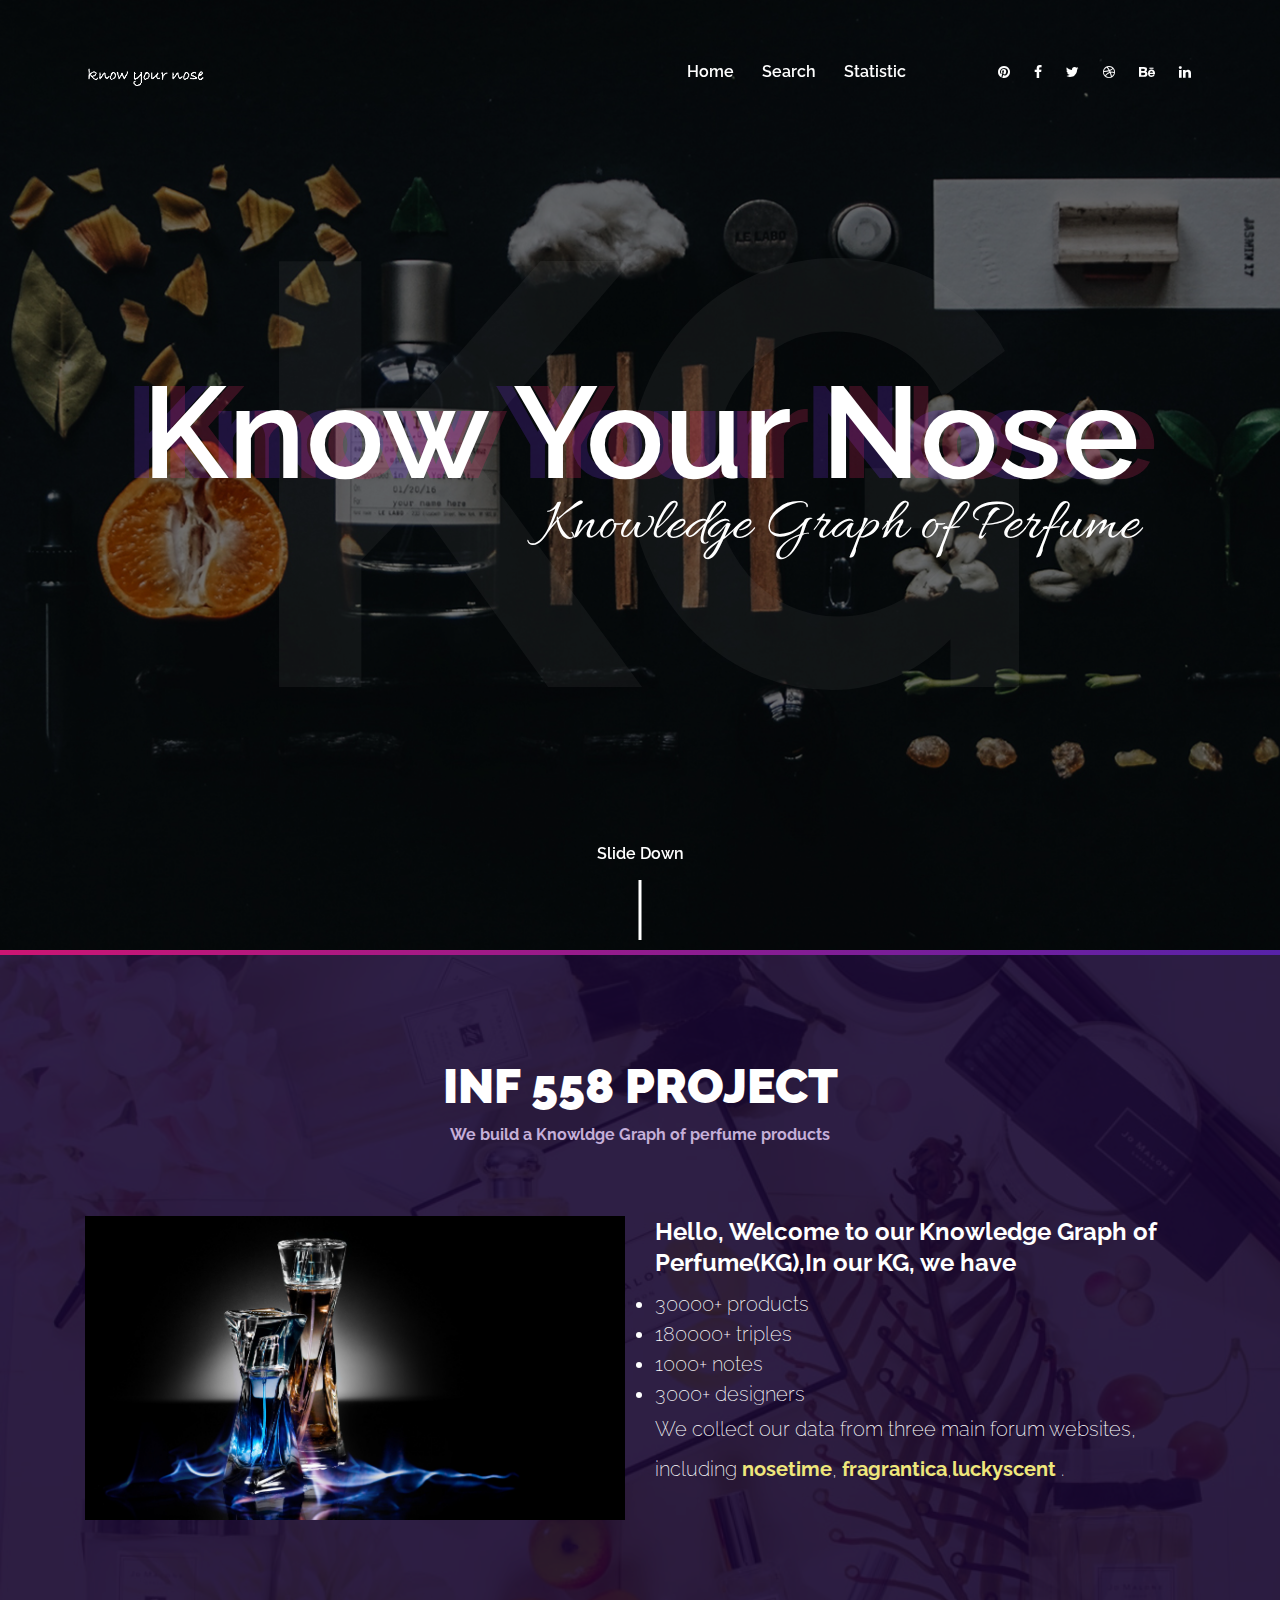
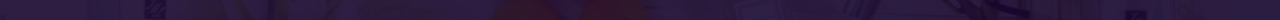
<file: perfume_pro/index.html>
<!DOCTYPE html>
<html lang="en">


<head>
    <meta charset="UTF-8">
    <meta name="description" content="">
    <meta http-equiv="X-UA-Compatible" content="IE=edge">
    <meta name="viewport" content="width=device-width, initial-scale=1, shrink-to-fit=no">
    <!-- The above 4 meta tags *must* come first in the head; any other head content must come *after* these tags -->

    <!-- Title -->
    <title>KG of Perfume</title>

    <!-- Favicon -->
    <link rel="icon" href="img/core-img/favicon.ico">

    <!-- Core Stylesheet -->
    <link rel="stylesheet" href="style.css">

</head>
<body>

        <!-- ##### Preloader ##### -->
        <div class="preloader d-flex align-items-center justify-content-center">
            <div class="circle-preloader">
                <img src="img/core-img/compact-disc.png" alt="">
            </div>
        </div>

        <!-- ##### Header Area Start ##### -->
        <header class="header-area">
            <!-- Navbar Area -->
            <div class="musica-main-menu">
                <div class="classy-nav-container breakpoint-off">
                    <div class="container-fluid">
                        <!-- Menu -->
                        <nav class="classy-navbar justify-content-between" id="musicaNav">

                            <!-- Nav brand -->
                            <a href="index.html" class="nav-brand"><img src="img/core-img/logo_per.png" alt=""></a>

                            <!-- Navbar Toggler -->
                            <div class="classy-navbar-toggler">
                                <span class="navbarToggler"><span></span><span></span><span></span></span>
                            </div>

                            <!-- Menu -->
                            <div class="classy-menu">

                                <!-- close btn -->
                                <div class="classycloseIcon">
                                    <div class="cross-wrap"><span class="top"></span><span class="bottom"></span></div>
                                </div>

                                <!-- Nav Start -->
                                <div class="classynav">
                                    <ul>
                                        <li><a href="index.html">Home</a></li>
                                        <li><a href="search.html">Search</a></li>
                                        <li><a href="statistic.html">Statistic</a></li>
                                        <!-- <li><a href="contact.html">Contact</a></li> -->
                                    </ul>

                                    <!-- Social Button -->
                                    <div class="top-social-info">
                                        <a href="#"><i class="fa fa-pinterest" aria-hidden="true"></i></a>
                                        <a href="#"><i class="fa fa-facebook" aria-hidden="true"></i></a>
                                        <a href="#"><i class="fa fa-twitter" aria-hidden="true"></i></a>
                                        <a href="#"><i class="fa fa-dribbble" aria-hidden="true"></i></a>
                                        <a href="#"><i class="fa fa-behance" aria-hidden="true"></i></a>
                                        <a href="#"><i class="fa fa-linkedin" aria-hidden="true"></i></a>
                                    </div>

                                </div>
                                <!-- Nav End -->
                            </div>
                        </nav>
                    </div>
                </div>
            </div>

        </header>
        <!-- ##### Header Area End ##### -->

    <section class ="hero-area">
        <div class="hero-slides owl-carousel">
            <!-- Single Hero Slide -->
            <div class="single-hero-slide d-flex align-items-center justify-content-center">
                <!-- Slide Img -->
                <div class="slide-img bg-img" style="background-image: url(img/bg-img/banner-bg.jpg);"></div>
                <!-- Slide Content -->
                <div class="hero-slides-content text-center">
                    <h2 data-animation="fadeInUp" data-delay="100ms">Know Your Nose <span>Know Your Nose</span></h2>
                    <br>
                    <p data-animation="fadeInUp" data-delay="100ms">Knowledge Graph of Perfume</p>
                </div>
                <!-- Big Text -->
                <h2 class="big-text">KG</h2>
            </div>

                <!-- Single Hero Slide -->
                <div class="single-hero-slide d-flex align-items-center justify-content-center">
                        <!-- Slide Img -->
                        <div class="slide-img bg-img" style="background-image: url(img/bg-img/bg-2.jpg);"></div>
                        <!-- Slide Content -->
                        <div class="hero-slides-content text-center">
                            <h2 data-animation="fadeInUp" data-delay="100ms">Perfume <span>Perfume</span></h2>
                            <br>
                            <p data-animation="fadeInUp" data-delay="100ms">Search for Information</p>
                        </div>
                        <!-- Big Text -->
                        <h2 class="big-text">Perfume</h2>
                </div>

                
            <!-- Single Hero Slide -->
            <div class="single-hero-slide d-flex align-items-center justify-content-center">
                <!-- Slide Img -->
                <div class="slide-img bg-img" style="background-image: url(img/bg-img/bg-3.jpg);"></div>
                <!-- Slide Content -->
                <div class="hero-slides-content text-center">
                    <h2 data-animation="fadeInUp" data-delay="100ms">Fragrance<span>Fragrance</span></h2>
                    <br>
                    <p data-animation="fadeInUp" data-delay="100ms">Explore New Life Style</p>
                </div>
                <!-- Big Text -->
                <h2 class="big-text">Fragrance</h2>
            </div>
    
        
        </div>
        <div class="bg-gradients"></div>

        <!-- Slide Down -->
        <div class="slide-down" id="scrollDown">
            <h6>Slide Down</h6>
            <div class="line"></div>
        </div>
        

    </section>
       <!-- ##### About Us Area Start ##### -->
       <div class="about-us-area section-padding-100-0 bg-img bg-overlay" style="background-image: url(img/bg-img/bg-4.jpg);" id="about">
        <div class="container">
            <div class="row">
                <div class="col-12">
                    <div class="section-heading">
                        <h2>Inf 558 Project</h2>
                        <h6>We build a Knowldge Graph of perfume products</h6>
                    </div>
                </div>
            </div>

            <div class="row">
                <!-- About Thumbnail -->
                <div class="col-12 col-lg-6">
                    <div class="about-thumbnail mb-100">
                        <img src="img/bg-img/bg-5.jpg" alt="">
                    </div>
                </div>
                <!-- About Content -->
                <div class="col-12 col-lg-6">
                    <div class="about-content mb-100">
                        <h4>Hello, Welcome to our Knowledge Graph of Perfume(KG),In our KG, we have</h4>
                        <li>30000+ products</li>
                        <li>180000+ triples</li>
                        <li>1000+ notes</li>
                        <li>3000+ designers</li>
                        <p> We collect our data from three main forum websites, including <a href ="https://nosetime.com">nosetime</a>,<a href="https://fragrantica.com"> fragrantica</a>,<a href = "https://luckyscent.com">luckyscent </a>  .</p>
                        <!-- <img src="img/core-img/signature.png" alt=""> -->
                    </div>
                </div>
            </div>
        </div>
    </div>
    <!-- ##### About Us Area End ##### -->

        <!-- ##### All Javascript Script ##### -->
<!-- jQuery-2.2.4 js -->
<script src="js/jquery/jquery-2.2.4.min.js"></script>
<!-- Popper js -->
<script src="js/bootstrap/popper.min.js"></script>
<!-- Bootstrap js -->
<script src="js/bootstrap/bootstrap.min.js"></script>
<!-- All Plugins js -->
<script src="js/plugins/plugins.js"></script>
<!-- Active js -->
<script src="js/active.js"></script>
</body>

</html>
</file>
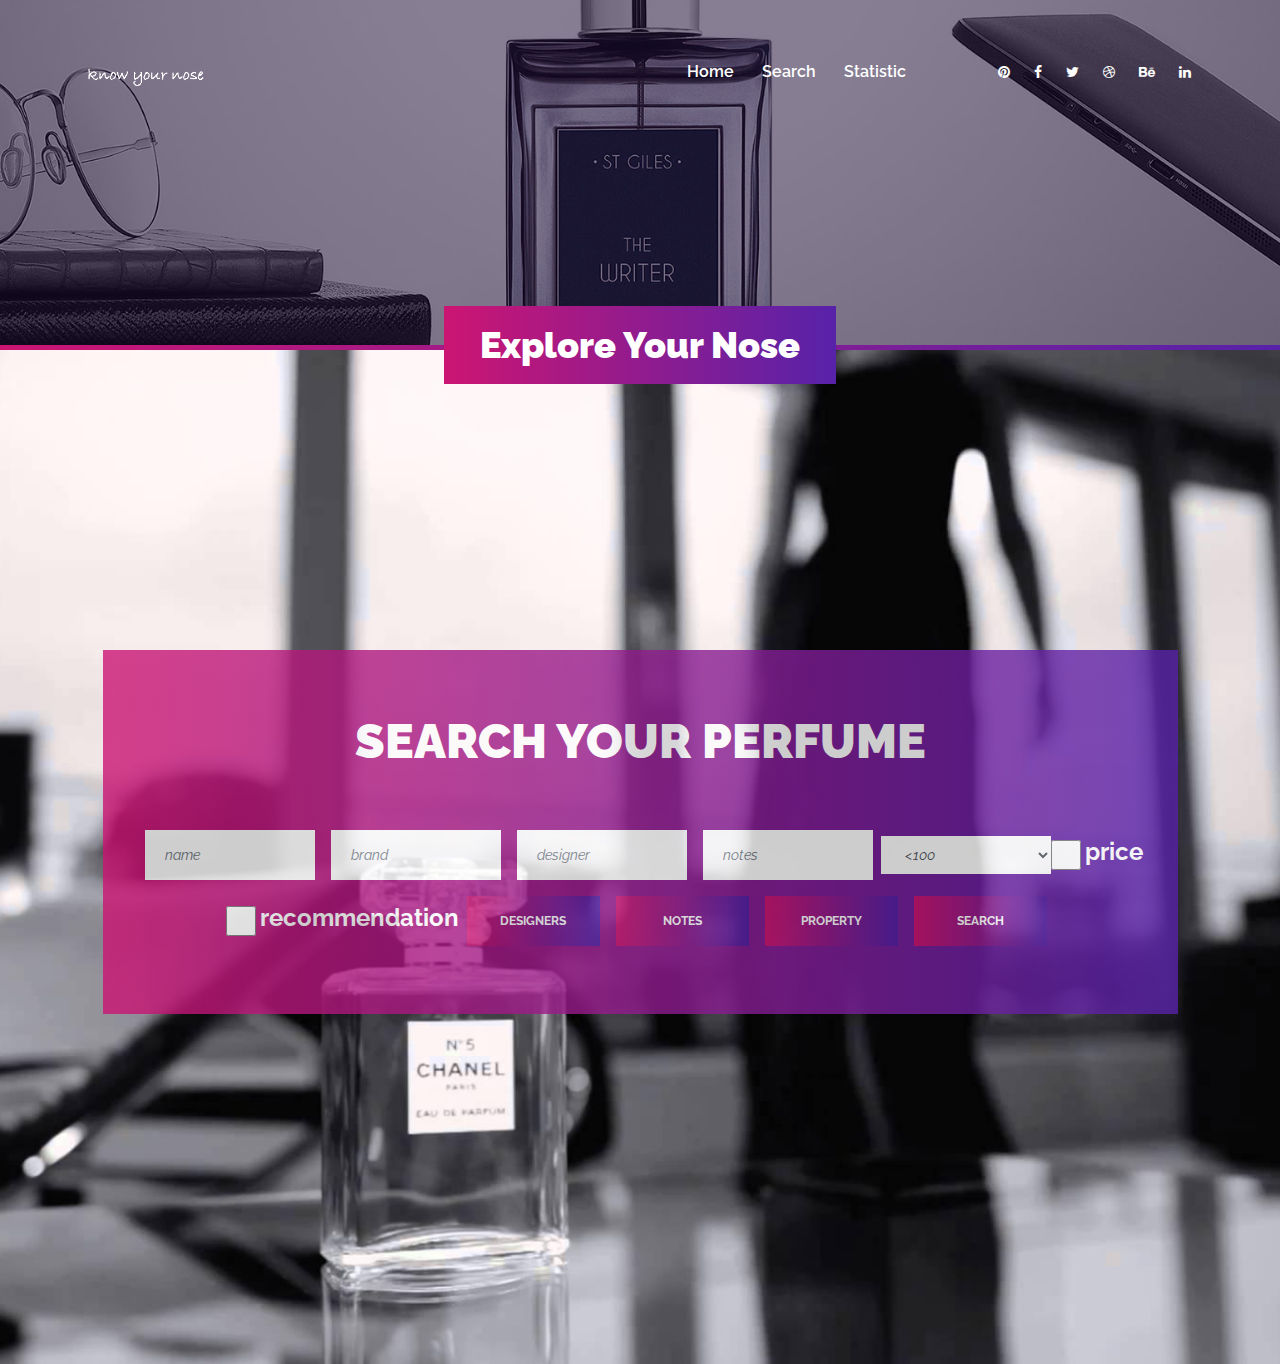
<file: perfume_pro/search.html>
<!DOCTYPE html>
<html lang="en">

<head>
    <meta charset="UTF-8">
    <meta name="description" content="">
    <meta http-equiv="X-UA-Compatible" content="IE=edge">
    <meta name="viewport" content="width=device-width, initial-scale=1, shrink-to-fit=no">
    <!-- The above 4 meta tags *must* come first in the head; any other head content must come *after* these tags -->

    <!-- Title -->
    <title>Musica - Music Template</title>

    <!-- Favicon -->
    <link rel="icon" href="img/core-img/favicon.ico">

    <!-- Core Stylesheet -->
    <link rel="stylesheet" href="style.css">
    
   

</head>

<body>
    <!-- <script>
    function submittedData(){
    var name = d3.select("#inputName").property("value");
    console.log(name)
    var query =" \n\
      select ?s \n\
      where{\n \
         ?s ?o ?p.\n\
      }\n\
      LIMIT 10 "
    var text1 = document.getElementById("sparql").value
    document.getElementById("sparql").value= text1+ query
    var text2= document.getElementById("sparql").value
    console.log(text2)
    // exec()
    console.log(document.getElementById("result"))
    console.log("stop")
  }
    </script> -->
    <!-- ##### Preloader ##### -->
    <div class="preloader d-flex align-items-center justify-content-center">
        <div class="circle-preloader">
            <img src="img/core-img/compact-disc.png" alt="">
        </div>
    </div>

    <!-- ##### Header Area Start ##### -->
    <header class="header-area">
        <!-- Navbar Area -->
        <div class="musica-main-menu">
            <div class="classy-nav-container breakpoint-off">
                <div class="container-fluid">
                    <!-- Menu -->
                    <nav class="classy-navbar justify-content-between" id="musicaNav">

                        <!-- Nav brand -->
                        <a href="index.html" class="nav-brand"><img src="img/core-img/logo_per.png" alt=""></a>

                        <!-- Navbar Toggler -->
                        <div class="classy-navbar-toggler">
                            <span class="navbarToggler"><span></span><span></span><span></span></span>
                        </div>

                        <!-- Menu -->
                        <div class="classy-menu">

                            <!-- close btn -->
                            <div class="classycloseIcon">
                                <div class="cross-wrap"><span class="top"></span><span class="bottom"></span></div>
                            </div>

                            <!-- Nav Start -->
                            <div class="classynav">
                                <ul>
                                    <li><a href="index.html">Home</a></li>
                                    <li><a href="search.html">Search</a></li>
                                    <li><a href="statistic.html">Statistic</a></li>
                                    <!-- <li><a href="contact.html">Contact</a></li> -->
                                </ul>

                                <!-- Social Button -->
                                <div class="top-social-info">
                                    <a href="#"><i class="fa fa-pinterest" aria-hidden="true"></i></a>
                                    <a href="#"><i class="fa fa-facebook" aria-hidden="true"></i></a>
                                    <a href="#"><i class="fa fa-twitter" aria-hidden="true"></i></a>
                                    <a href="#"><i class="fa fa-dribbble" aria-hidden="true"></i></a>
                                    <a href="#"><i class="fa fa-behance" aria-hidden="true"></i></a>
                                    <a href="#"><i class="fa fa-linkedin" aria-hidden="true"></i></a>
                                </div>

                            </div>
                            <!-- Nav End -->
                        </div>
                    </nav>
                </div>
            </div>
        </div>
    </header>
    <!-- ##### Header Area End ##### -->

    <!-- ##### Breadcumb Area Start ##### -->
    <div class="breadcumb-area bg-img bg-overlay2" style="background-image: url(img/bg-img/bg-6.jpg);">
        <div class="bradcumbContent">
            <h2>Explore Your Nose</h2>
        </div>
    </div>
    <!-- bg gradients -->
    <div class="bg-gradients"></div>
    <!-- ##### Breadcumb Area End ##### -->

    <!-- ##### Search Shows Area Start ##### -->
    <div class="search-your-shows-area section-padding-100 bg-img" style="background-image: url(img/bg-img/bg-7.jpg);">
        <div class="container-fluid">
            <div class="row">
                <div class="col-12">
                    <div class="search-your-shows-content">
                        <h2>Search Your Perfume</h2>
                        <div class="search-form">
                            <form action="#" method="get" class="form-inline justify-content-center">
                                <div class="form-group m-2">
                                    <!-- <h4 style="color:white">perfume</h4> -->
                                    <input type="text" class="form-control" id="name" value="" placeholder="name">
                                </div>
                                <div class="form-group m-2">
                                    <!-- <h4 style="color:white">brand</h4> -->
                                    <input type="text" class="form-control" id="brand" value="" placeholder="brand">
                                </div>
                                <div class="form-group m-2" style=" font-size: 14px; color:white">
                                    <!-- <h4 style="color:white">perfumer</h4> -->
                                    <input type="text" class="form-control" id="perfumer" value="" placeholder="designer">
                                </div>
                                <div class="form-group m-2">
                                    <!-- <h4 style="color:white">note</h4> -->
                                    <input type="text" class="form-control" id="note" value="" placeholder="notes">
                                </div>
                            
                                <div class="form-group">
                                        <!-- <label for="exampleFormControlSelect1">PriceRange</label> -->
                                        <select class="form-control" id="pricerange">
                                          <option value=100><100</option>
                                          <option value =200>100-200</option>
                                          <option value=300>200-300</option>
                                          <option value =400>300-400</option>
                                          <option value =500>>400</option>
                                        </select>
                                </div>
                                <div class="form-check">
                                        <input type="checkbox" class="form-check-input" id="priceflag">
                                        <label class="form-check-label" for="exampleCheck1" > <h4 style="color:white">price</h4></label>
                                </div>
 
                                <div class="form-check">
                                    <input type="checkbox" class="form-check-input" id="recommendation">
                                    <label class="form-check-label" for="exampleCheck1" > <h4 style="color:white">recommendation</h4></label>
                                </div>
                                <button type="button" class="btn musica-btn m-2" onclick="exec1()">Designers</button>
                                <button type="button" class="btn musica-btn m-2" onclick="exec2()">Notes</button>
                                <button type="button" class="btn musica-btn m-2" onclick="exec3()">Property</button>  
                                <button type="submit" class="btn musica-btn m-2" onclick="exec()">Search</button>
                            </form>
                        </div>
                    </div>
                </div>
            </div>
        </div>
        
        
    </div>

    <!-- ##### Search Shows Area End ##### -->
    <div id="result" class ="table-striped table-hover " ></div>
    <div style="text-align: center" id="result2" class ="table-striped table-hover " ></div>
    <!-- #### Search Shows Area Start ####  -->

    <form style="display:none">
        <!-- <input id="endpoint" value="http://localhost:3030/inf558hw6/query" type="text"> -->
        <textarea id="sparql">
            PREFIX rdf: <http://www.w3.org/1999/02/22-rdf-syntax-ns#>
            PREFIX rdfs: <http://www.w3.org/2000/01/rdf-schema#>
            PREFIX schema: <http://schema.org/>
            PREFIX perfume: <http://schema.org/Product/Perfume/>
            PREFIX product: <http://schema.org/Product/> 
            PREFIX xsd: <http://www.w3.org/2001/XMLSchema#> 
            PREFIX fo: <http://www.w3.org/1999/XSL/Format#>
            
        </textarea>
    </form>

    
    <!-- #### Search Shows Area End ####  -->

    <!-- ##### Upcoming Shows Area Start ##### -->

    <!-- ##### Upcoming Shows Area End ##### -->

    <!-- ##### Featured Shows Area Start ##### -->

    <!-- ##### Featured Shows Area End ##### -->

    <!-- ##### CTA Area End ##### -->


    <!-- ##### Footer Area Start ##### -->
     <!-- ##### All Javascript Script ##### -->
    <!-- jQuery-2.2.4 js -->
    <script src="js/jquery/jquery-2.2.4.min.js"></script>
    <!-- Popper js -->
    <script src="js/bootstrap/popper.min.js"></script>
    <!-- Bootstrap js -->
    <script src="js/bootstrap/bootstrap.min.js"></script>
    <!-- All Plugins js -->
    <script src="js/plugins/plugins.js"></script>
    <!-- Active js -->
    <script src="js/active.js"></script>
    <!-- d3 sparql js -->
    <script src="js/d3.v3.min.js"></script>
    <script src="js/d3sparql.js"></script>
    <!-- sparql endpont js -->
    <script src ="js/endpoint.js"></script>

</body>

</html>
</file>
<file: perfume_pro/style.css>
/* [Master Stylesheet - v1.0] */
/* =========== Index of CSS ===========
:: 1.0 Import Fonts
:: 2.0 Import All CSS 
:: 3.0 Base CSS
    :: 3.1.0 Spacing
    :: 3.2.0 Height
    :: 3.3.0 Section Padding
    :: 3.4.0 Section Heading
    :: 3.5.0 Preloader
    :: 3.6.0 Miscellaneous
    :: 3.7.0 ScrollUp
    :: 3.8.0 Musica Button
:: 4.0 Header Area CSS
:: 5.0 Hero Slides Area
:: 6.0 About Us CSS
:: 7.0 Career Timeline CSS
:: 8.0 Upcoming Shows Area CSS
:: 9.0 Featured Shows Area CSS
:: 10.0 Search Your Shows Area CSS
:: 11.0 Music Player Area CSS
:: 12.0 Featured Album Area CSS
:: 13.0 Music Artists Area CSS
:: 14.0 Services Area CSS
:: 15.0 Footer Area CSS
:: 16.0 Breadcumb Area CSS
:: 17.0 CTA Area CSS
:: 18.0 Blog Area CSS
:: 19.0 Skills Area CSS
:: 20.0 Contact Area CSS
:: 21.0 Elements Area CSS
    :: 21.1.0 Single Cool Facts CSS
    :: 21.2.0 Accordians Area CSS
    :: 21.3.0 Tabs Area CSS
*/
/* :: 1.0 Import Fonts */
@import url("https://fonts.googleapis.com/css?family=Allura|Raleway:200,300,400,500,600,700,800,900");
/* :: 2.0 Import All CSS */
@import url(css/bootstrap.min.css);
@import url(css/classy-nav.css);
@import url(css/owl.carousel.min.css);
@import url(css/animate.css);
@import url(css/magnific-popup.css);
@import url(css/font-awesome.min.css);
@import url(css/audioplayer.css);
/* :: 3.0 Base CSS */
* {
  margin: 0;
  padding: 0; }

body {
  font-family: "Raleway", sans-serif;
  font-size: 14px; }

h1,
h2,
h3,
h4,
h5,
h6 {
  font-family: "Raleway", sans-serif;
  color: #262626;
  line-height: 1.3;
  font-weight: 700; }

p {
  font-family: "Raleway", sans-serif;
  color: #6a6a6a;
  font-size: 14px;
  line-height: 2;
  font-weight: 500; }

a,
a:hover,
a:focus {
  -webkit-transition-duration: 500ms;
  transition-duration: 500ms;
  text-decoration: none;
  outline: 0 solid transparent;
  color: #141414;
  font-weight: 600;
  font-size: 14px;
  font-family: "Raleway", sans-serif; }

ul,
ol {
  margin: 0; }
  ul li,
  ol li {
    list-style: none; }

img {
  height: auto;
  max-width: 100%; }

/* :: 3.1.0 Spacing */
.mt-15 {
  margin-top: 15px !important; }

.mt-30 {
  margin-top: 30px !important; }

.mt-50 {
  margin-top: 50px !important; }

.mt-70 {
  margin-top: 70px !important; }

.mt-100 {
  margin-top: 100px !important; }

.mb-15 {
  margin-bottom: 15px !important; }

.mb-30 {
  margin-bottom: 30px !important; }

.mb-50 {
  margin-bottom: 50px !important; }

.mb-70 {
  margin-bottom: 70px !important; }

.mb-100 {
  margin-bottom: 100px !important; }

.ml-15 {
  margin-left: 15px !important; }

.ml-30 {
  margin-left: 30px !important; }

.ml-50 {
  margin-left: 50px !important; }

.mr-15 {
  margin-right: 15px !important; }

.mr-30 {
  margin-right: 30px !important; }

.mr-50 {
  margin-right: 50px !important; }

/* :: 3.2.0 Height */
.height-400 {
  height: 400px !important; }

.height-500 {
  height: 500px !important; }

.height-600 {
  height: 600px !important; }

.height-700 {
  height: 700px !important; }

.height-800 {
  height: 800px !important; }

/* :: 3.3.0 Section Padding */
.section-padding-100 {
  padding-top: 100px;
  padding-bottom: 100px; }

.section-padding-100-0 {
  padding-top: 100px;
  padding-bottom: 0; }

.section-padding-0-100 {
  padding-top: 0;
  padding-bottom: 100px; }

.section-padding-100-70 {
  padding-top: 100px;
  padding-bottom: 70px; }

/* :: 3.4.0 Section Heading */
.section-heading {
  position: relative;
  z-index: 1;
  margin-bottom: 70px;
  text-align: center; }
  .section-heading h2 {
    font-size: 48px;
    color: #ffffff;
    text-transform: uppercase;
    font-weight: 900; }
    @media only screen and (min-width: 992px) and (max-width: 1199px) {
      .section-heading h2 {
        font-size: 40px; } }
    @media only screen and (min-width: 768px) and (max-width: 991px) {
      .section-heading h2 {
        font-size: 36px; } }
    @media only screen and (max-width: 767px) {
      .section-heading h2 {
        font-size: 24px; } }
  .section-heading h6 {
    font-size: 16px;
    margin-bottom: 0;
    color: #c5afd9; }
  .section-heading.dark h2 {
    color: #262626; }
  .section-heading.dark h6 {
    color: #c1c1c1; }

/* :: 3.5.0 Preloader */
.preloader {
  background-color: #ffffff;
  width: 100%;
  height: 100%;
  position: fixed;
  top: 0;
  left: 0;
  right: 0;
  z-index: 9999; }
  .preloader .circle-preloader {
    -webkit-animation: spin 900ms infinite linear;
    animation: spin 900ms infinite linear; }
@-webkit-keyframes spin {
  100% {
    -webkit-transform: rotate(360deg);
    transform: rotate(360deg); } }
@keyframes spin {
  100% {
    -webkit-transform: rotate(360deg);
    transform: rotate(360deg); } }
/* :: 3.6.0 Miscellaneous */
.bg-img {
  background-position: center center;
  background-size: cover;
  background-repeat: no-repeat; }

.bg-white {
  background-color: #ffffff !important; }

.bg-dark {
  background-color: #000000 !important; }

.bg-transparent {
  background-color: transparent !important; }

.font-bold {
  font-weight: 700; }

.font-light {
  font-weight: 300; }

.bg-overlay {
  position: relative;
  z-index: 2;
  background-position: center center;
  background-size: cover; }
  .bg-overlay::after {
    background-color: rgba(21, 4, 48, 0.89);
    position: absolute;
    z-index: -1;
    top: 0;
    left: 0;
    width: 100%;
    height: 100%;
    content: ""; }

.bg-overlay2 {
  position: relative;
  z-index: 2;
  background-position: center center;
  background-size: cover; }
  .bg-overlay2::after {
    background-color: rgba(21, 4, 48, 0.5);
    position: absolute;
    z-index: -1;
    top: 0;
    left: 0;
    width: 100%;
    height: 100%;
    content: ""; }

.bg-fixed {
  background-attachment: fixed !important; }

.bg-gradients {
  position: relative;
  z-index: 1;
  width: 100%;
  height: 5px;
  background: #cc1573;
  background: -webkit-linear-gradient(to right, #cc1573, #5722a9);
  background: linear-gradient(to right, #cc1573, #5722a9); }

/* :: 3.7.0 ScrollUp */
#scrollUp {
  background: #cc1573;
  background: -webkit-linear-gradient(to right, #cc1573, #5722a9);
  background: linear-gradient(to right, #cc1573, #5722a9);
  border-radius: 0;
  bottom: 50px;
  box-shadow: 0 2px 6px 0 rgba(0, 0, 0, 0.3);
  color: #ffffff;
  font-size: 24px;
  height: 40px;
  line-height: 40px;
  right: 50px;
  text-align: center;
  width: 40px;
  -webkit-transition-duration: 500ms;
  transition-duration: 500ms; }

/* :: 3.8.0 Musica Button */
.musica-btn {
  background: #cc1573;
  background: -webkit-linear-gradient(to right, #cc1573, #5722a9);
  background: linear-gradient(to right, #cc1573, #5722a9);
  -webkit-transition-duration: 500ms;
  transition-duration: 500ms;
  position: relative;
  z-index: 1;
  display: inline-block;
  min-width: 133px;
  height: 42px;
  color: #ffffff;
  border: none;
  border-radius: 0;
  padding: 0 20px;
  font-size: 12px;
  line-height: 42px;
  font-weight: 700;
  text-transform: uppercase; }
  .musica-btn:hover, .musica-btn:focus {
    font-size: 12px;
    font-weight: 700;
    box-shadow: 0 0 50px 0 rgba(0, 0, 0, 0.3);
    color: #ffffff; }
  .musica-btn.btn-2 {
    background: #262626; }
    .musica-btn.btn-2:hover, .musica-btn.btn-2:focus {
      background: #bd177a;
      box-shadow: none;
      color: #ffffff; }
  .musica-btn.btn-3 {
    color: #bd177a;
    line-height: 42px;
    padding: 0 15px;
    width: 133px;
    height: 42px;
    border-left: 3px solid #cc1573;
    border-right: 3px solid #5722a9;
    background-position: 0 0, 0 100%;
    background-repeat: no-repeat;
    background-size: 100% 3px;
    background-image: -webkit-linear-gradient(left, #cc1573 0%, #5722a9 100%), -webkit-linear-gradient(left, #cc1573 0%, #5722a9 100%);
    background-image: linear-gradient(to right, #cc1573 0%, #5722a9 100%), linear-gradient(to right, #cc1573 0%, #5722a9 100%); }
    .musica-btn.btn-3::after {
      -webkit-transition-duration: 750ms;
      transition-duration: 750ms;
      color: #ffffff;
      background: #cc1573;
      background: -webkit-linear-gradient(to right, #cc1573, #5722a9);
      background: -webkit-linear-gradient(left, #cc1573, #5722a9);
      background: linear-gradient(to right, #cc1573, #5722a9);
      content: '';
      position: absolute;
      width: 100%;
      height: 100%;
      top: 0;
      left: 0;
      z-index: -1;
      opacity: 0;
      visibility: hidden; }
    .musica-btn.btn-3:hover, .musica-btn.btn-3:focus {
      box-shadow: none;
      color: #ffffff; }
    .musica-btn.btn-3:hover::after, .musica-btn.btn-3:focus::after {
      opacity: 1;
      visibility: visible; }

/* :: 4.0 Header Area CSS */
.header-area {
  position: absolute;
  z-index: 100;
  width: 100%;
  top: 30px;
  left: 0;
  z-index: 1000; }
  .header-area .musica-main-menu {
    position: relative;
    width: 100%;
    height: 85px;
    background-color: transparent;
    padding: 0 5%; }
    @media only screen and (max-width: 767px) {
      .header-area .musica-main-menu {
        height: 70px; } }
    .header-area .musica-main-menu .classy-nav-container {
      background-color: transparent; }
    .header-area .musica-main-menu .classy-navbar {
      background-color: transparent;
      height: 85px;
      padding: 0; }
      @media only screen and (max-width: 767px) {
        .header-area .musica-main-menu .classy-navbar {
          height: 70px; } }
      .header-area .musica-main-menu .classy-navbar .classynav ul li a {
        font-weight: 600;
        text-transform: capitalize;
        color: #ffffff;
        font-size: 16px; }
        @media only screen and (min-width: 992px) and (max-width: 1199px) {
          .header-area .musica-main-menu .classy-navbar .classynav ul li a {
            font-size: 14px;
            padding: 0 10px; } }
        .header-area .musica-main-menu .classy-navbar .classynav ul li a:hover, .header-area .musica-main-menu .classy-navbar .classynav ul li a:focus {
          color: #bd177a; }
        @media only screen and (min-width: 768px) and (max-width: 991px) {
          .header-area .musica-main-menu .classy-navbar .classynav ul li a {
            background-color: #0c0527; } }
        @media only screen and (max-width: 767px) {
          .header-area .musica-main-menu .classy-navbar .classynav ul li a {
            background-color: #0c0527; } }
      .header-area .musica-main-menu .classy-navbar .classynav ul li.megamenu-item > a::after,
      .header-area .musica-main-menu .classy-navbar .classynav ul li.has-down > a::after {
        color: #ffffff; }
      .header-area .musica-main-menu .classy-navbar .classynav ul li ul li a {
        color: #262626; }
        @media only screen and (min-width: 992px) and (max-width: 1199px) {
          .header-area .musica-main-menu .classy-navbar .classynav ul li ul li a {
            padding: 0 15px; } }
        @media only screen and (min-width: 768px) and (max-width: 991px) {
          .header-area .musica-main-menu .classy-navbar .classynav ul li ul li a {
            color: #ffffff; } }
        @media only screen and (max-width: 767px) {
          .header-area .musica-main-menu .classy-navbar .classynav ul li ul li a {
            color: #ffffff; } }
    .header-area .musica-main-menu .top-social-info {
      margin-left: 70px; }
      @media only screen and (min-width: 992px) and (max-width: 1199px) {
        .header-area .musica-main-menu .top-social-info {
          margin-left: 40px; } }
      @media only screen and (min-width: 768px) and (max-width: 991px) {
        .header-area .musica-main-menu .top-social-info {
          margin-left: 0;
          margin-top: 30px; } }
      @media only screen and (max-width: 767px) {
        .header-area .musica-main-menu .top-social-info {
          margin-left: 0;
          margin-top: 30px; } }
      .header-area .musica-main-menu .top-social-info a {
        display: inline-block;
        color: #ffffff;
        padding: 0 10px;
        font-size: 14px; }
        @media only screen and (min-width: 992px) and (max-width: 1199px) {
          .header-area .musica-main-menu .top-social-info a {
            padding: 0 5px; } }
  .header-area .is-sticky .musica-main-menu {
    position: fixed;
    width: 100%;
    height: 85px;
    top: 0;
    left: 0;
    z-index: 9999;
    background-color: #0c0527;
    box-shadow: 0 5px 50px 15px rgba(0, 0, 0, 0.2); }
    @media only screen and (max-width: 767px) {
      .header-area .is-sticky .musica-main-menu {
        height: 70px; } }

.classy-navbar .nav-brand {
  max-width: 130px; }

@media only screen and (min-width: 768px) and (max-width: 991px) {
  .breakpoint-on .classy-navbar .classy-menu {
    background-color: #0c0527; } }
@media only screen and (max-width: 767px) {
  .breakpoint-on .classy-navbar .classy-menu {
    background-color: #0c0527; } }

@media only screen and (min-width: 768px) and (max-width: 991px) {
  .classynav ul li .megamenu .single-mega.cn-col-4 {
    padding: 0; } }
@media only screen and (max-width: 767px) {
  .classynav ul li .megamenu .single-mega.cn-col-4 {
    padding: 0; } }

.classycloseIcon .cross-wrap span {
  background: #ffffff; }

/* :: 5.0 Hero Slides Area */
.hero-area {
  position: relative;
  z-index: 1; }

.slide-down {
  position: absolute;
  bottom: 15px;
  z-index: 100;
  left: 50%;
  -webkit-transform: translateX(-50%);
  transform: translateX(-50%);
  cursor: pointer; }
  .slide-down h6 {
    font-size: 16px;
    color: #ffffff;
    font-weight: 600;
    margin-bottom: 15px; }
  .slide-down .line {
    width: 3px;
    height: 60px;
    margin: 0 auto;
    background-color: #ffffff;
    -webkit-animation: slide_down 2s linear infinite;
    animation: slide_down 2s linear infinite; }

@-webkit-keyframes slide_down {
  0% {
    opacity: 1; }
  50% {
    opacity: 0; }
  100% {
    opacity: 1; } }
@keyframes slide_down {
  0% {
    opacity: 1; }
  50% {
    opacity: 0; }
  100% {
    opacity: 1; } }
.hero-slides {
  position: relative;
  z-index: 1; }

.single-hero-slide {
  width: 100%;
  height: 950px;
  position: relative;
  z-index: 1;
  padding: 0 30px;
  overflow: hidden; }
  @media only screen and (min-width: 992px) and (max-width: 1199px) {
    .single-hero-slide {
      height: 700px; } }
  @media only screen and (min-width: 768px) and (max-width: 991px) {
    .single-hero-slide {
      height: 650px; } }
  @media only screen and (max-width: 767px) {
    .single-hero-slide {
      height: 600px; } }
  .single-hero-slide::after {
    position: absolute;
    width: 100%;
    height: 100%;
    z-index: -5;
    top: 0;
    left: 0;
    background-color: rgba(0, 0, 0, 0.5);
    content: ''; }
  .single-hero-slide .slide-img {
    position: absolute;
    width: 100%;
    height: 100%;
    z-index: -10;
    left: 0;
    right: 0;
    top: 0;
    bottom: 0; }
  .single-hero-slide .big-text {
    position: absolute;
    color: rgba(255, 255, 255, 0.1);
    font-size: 600px;
    z-index: -10;
    margin-bottom: 0; }
    @media only screen and (min-width: 992px) and (max-width: 1199px) {
      .single-hero-slide .big-text {
        font-size: 350px; } }
    @media only screen and (min-width: 768px) and (max-width: 991px) {
      .single-hero-slide .big-text {
        font-size: 300px; } }
    @media only screen and (max-width: 767px) {
      .single-hero-slide .big-text {
        font-size: 120px; } }
  .single-hero-slide .hero-slides-content {
    display: inline-block; }
    .single-hero-slide .hero-slides-content h2 {
      position: relative;
      z-index: 1;
      font-size: 130px;
      color: #ffffff;
      margin-bottom: 0;
      font-weight: 600;
      text-shadow: 18px 0 0 rgba(255, 45, 109, 0.2);
      display: inline-block; }
      @media only screen and (min-width: 768px) and (max-width: 991px) {
        .single-hero-slide .hero-slides-content h2 {
          font-size: 130px; } }
      @media only screen and (max-width: 767px) {
        .single-hero-slide .hero-slides-content h2 {
          font-size: 60px; } }
      .single-hero-slide .hero-slides-content h2 span {
        position: absolute;
        top: 0;
        left: -18px;
        font-size: 130px;
        color: rgba(132, 57, 255, 0.2);
        margin-bottom: 0;
        font-weight: 600;
        text-shadow: none;
        z-index: -5; }
        @media only screen and (min-width: 768px) and (max-width: 991px) {
          .single-hero-slide .hero-slides-content h2 span {
            font-size: 130px; } }
        @media only screen and (max-width: 767px) {
          .single-hero-slide .hero-slides-content h2 span {
            font-size: 60px; } }
    .single-hero-slide .hero-slides-content p {
      text-align: right;
      font-size: 60px;
      margin-top: -50px;
      color: #ffffff;
      font-family: "Allura", cursive; }
      @media only screen and (max-width: 767px) {
        .single-hero-slide .hero-slides-content p {
          font-size: 30px;
          margin-top: -20px; } }

.hero-slides .owl-item.active .single-hero-slide .slide-img {
  -webkit-animation: slide 15s linear infinite;
  animation: slide 15s linear infinite; }

@-webkit-keyframes slide {
  0% {
    -webkit-transform: scale(1);
    transform: scale(1); }
  50% {
    -webkit-transform: scale(1.3);
    transform: scale(1.3); }
  100% {
    -webkit-transform: scale(1);
    transform: scale(1); } }
@keyframes slide {
  0% {
    -webkit-transform: scale(1);
    transform: scale(1); }
  50% {
    -webkit-transform: scale(1.3);
    transform: scale(1.3); }
  100% {
    -webkit-transform: scale(1);
    transform: scale(1); } }
/* :: 6.0 About Us CSS */
.about-content h4 {
  color: #ffffff;
  margin-bottom: 10px; }
.about-content li {
  color: #ffffff; 
  font-size:20px;
  font-weight: 200}
.about-content p {
    color: #ffffff; 
    font-size:20px;
    font-weight: 200}
.about-content p a {
    color: #eee67b; 
    font-size:20px;
    font-weight: bold}

.about--content h4 {
  margin-bottom: 35px; }
.about--content .key-notes {
  position: relative;
  z-index: 1;
  margin-top: 50px; }
  .about--content .key-notes li {
    font-weight: 600;
    font-size: 15px;
    color: #6a6a6a;
    margin: 20px 0;
    display: -webkit-box;
    display: -ms-flexbox;
    display: flex; }
    .about--content .key-notes li .check {
      margin-right: 10px;
      -webkit-box-flex: 0;
      -ms-flex: 0 0 30px;
      flex: 0 0 30px;
      max-width: 30px;
      width: 30px; }
.input-area{
    position: relative;
    z-index: 1;
    background-color: #0c0527;
}
input[type="checkbox"]{
  width: 30px; /*Desired width*/
  height: 30px; /*Desired height*/
  cursor: pointer;
  /* -webkit-appearance: none;
  appearance: none; */
}
.btn {
  cursor: pointer;
  border-radius: 0px;
  -webkit-box-shadow: none !important;
  box-shadow: none !important; }
  .fields{
    color:white;
    width: 90%;
  }

.statis-button{
  
  background: #c4c27f;
  background: -webkit-linear-gradient(to right, #b17025, #978ea3);
  background: linear-gradient(to right, #c44e8b, #978ea3);
  -webkit-transition-duration: 500ms;
  transition-duration: 500ms;
  position: relative;
  z-index: 1;
  display: inline-block;
  min-width: 133px;
  height: 42px;
  color: #ffffff;
  border: none;
  border-radius: 0;
  padding: 0 20px;
  font-size: 12px;
  line-height: 42px;
  font-weight: 700;
  text-transform: uppercase; 

}
  .form-control {
    display: block;
    width: 90%;
    padding: 0.375rem 0.75rem;
    font-size: 1rem;
    line-height: 1.5;
    color: #495057;
    /* background-color: #fff; */
    background-clip: padding-box;
    border: 1px solid #ced4da;
    border-radius: 0.25rem;
    -webkit-transition: border-color 0.15s ease-in-out, -webkit-box-shadow 0.15s ease-in-out;
    transition: border-color 0.15s ease-in-out, -webkit-box-shadow 0.15s ease-in-out;
    -o-transition: border-color 0.15s ease-in-out, box-shadow 0.15s ease-in-out;
    transition: border-color 0.15s ease-in-out, box-shadow 0.15s ease-in-out;
    transition: border-color 0.15s ease-in-out, box-shadow 0.15s ease-in-out, -webkit-box-shadow 0.15s ease-in-out; }
.block-17 form .search-submit {
  width: 100px;
  height: 50px;
  margin-left: 20px;
  background: rgba(255, 255, 255, 0.582);
  border-radius:5px;
  border: 2px solid #fff;
  font-size:30 px;
  font-weight: bold;
  color: #404044; }
  @media (max-width: 767.98px) {
.block-17 form .search-submit {
  width: 100%;
  margin-left: 0;
  padding: 10px; } }
.block-17 form .search-submit:hover {
    background: transparent;
    color: #fff;
    border: 2px solid #fff; }


/* :: 7.0 Career Timeline CSS */
.career-timeline-area {
  position: relative;
  z-index: 1;
  background-color: #0c0527; }
  .career-timeline-area .first-img {
    position: absolute;
    z-index: -5;
    bottom: 0;
    left: 0; }
  .career-timeline-area .second-img {
    position: absolute;
    z-index: -5;
    right: 0;
    top: 100px; }

.single-timeline-area {
  position: relative;
  z-index: 1;
  margin-bottom: 50px; }
  .single-timeline-area:last-child {
    margin-bottom: 0; }
  .single-timeline-area:nth-child(even) {
    margin-left: 20%; }
    @media only screen and (max-width: 767px) {
      .single-timeline-area:nth-child(even) {
        margin-left: 10%; } }
  .single-timeline-area .timeline-date {
    -webkit-box-flex: 0;
    -ms-flex: 0 0 120px;
    flex: 0 0 120px;
    max-width: 120px;
    width: 120px; }
    @media only screen and (max-width: 767px) {
      .single-timeline-area .timeline-date {
        -webkit-box-flex: 0;
        -ms-flex: 0 0 90px;
        flex: 0 0 90px;
        max-width: 90px;
        width: 90px; } }
    .single-timeline-area .timeline-date h2 {
      font-size: 48px;
      line-height: 1;
      text-align: center;
      color: #bd177a; }
      .single-timeline-area .timeline-date h2 span {
        display: block;
        font-size: 16px;
        color: #ffffff;
        font-weight: 500; }
  .single-timeline-area .timeline-content {
    margin-top: 45px; }
    .single-timeline-area .timeline-content h5 {
      font-size: 18px;
      font-weight: 900;
      color: #ffffff;
      text-transform: uppercase;
      margin-bottom: 15px; }
    .single-timeline-area .timeline-content p {
      margin-bottom: 0;
      color: rgba(255, 255, 255, 0.7); }

.timeline-btn a:hover, .timeline-btn a:focus {
  box-shadow: 0 0 60px rgba(255, 255, 255, 0.5); }

/* :: 8.0 Upcoming Shows Area CSS */
.upcoming-shows-area {
  position: relative;
  z-index: 1;
  background-color: #0c0527; }

.single-upcoming-shows {
  position: relative;
  z-index: 1;
  border-bottom: 1px solid #49445d;
  padding: 30px 0; }
  .single-upcoming-shows:first-child {
    padding-top: 0; }
  .single-upcoming-shows:last-child {
    padding-bottom: 0;
    border-bottom: none; }
  .single-upcoming-shows .shows-date {
    -webkit-box-flex: 0;
    -ms-flex: 0 0 10%;
    flex: 0 0 10%;
    max-width: 10%;
    width: 10%; }
    @media only screen and (max-width: 767px) {
      .single-upcoming-shows .shows-date {
        -webkit-box-flex: 0;
        -ms-flex: 0 0 100%;
        flex: 0 0 100%;
        max-width: 100%;
        width: 100%;
        margin-bottom: 30px; } }
    .single-upcoming-shows .shows-date h2 {
      font-size: 48px;
      color: #ffffff;
      text-align: center;
      margin-bottom: 0;
      line-height: 1; }
      .single-upcoming-shows .shows-date h2 span {
        font-size: 16px;
        color: #ffffff;
        font-weight: 500;
        display: block;
        line-height: 1.3; }
      @media only screen and (min-width: 768px) and (max-width: 991px) {
        .single-upcoming-shows .shows-date h2 {
          font-size: 36px; } }
  .single-upcoming-shows .shows-desc {
    -webkit-box-flex: 0;
    -ms-flex: 0 0 40%;
    flex: 0 0 40%;
    max-width: 40%;
    width: 40%; }
    @media only screen and (max-width: 767px) {
      .single-upcoming-shows .shows-desc {
        -webkit-box-flex: 0;
        -ms-flex: 0 0 100%;
        flex: 0 0 100%;
        max-width: 100%;
        width: 100%;
        margin-bottom: 30px; } }
    .single-upcoming-shows .shows-desc .shows-img {
      -webkit-box-flex: 0;
      -ms-flex: 0 0 84px;
      flex: 0 0 84px;
      max-width: 84px;
      width: 84px;
      margin-right: 15px; }
      @media only screen and (min-width: 768px) and (max-width: 991px) {
        .single-upcoming-shows .shows-desc .shows-img {
          -webkit-box-flex: 0;
          -ms-flex: 0 0 60px;
          flex: 0 0 60px;
          max-width: 60px;
          width: 60px; } }
    .single-upcoming-shows .shows-desc .shows-name h6 {
      font-weight: 900;
      color: #ffffff;
      text-transform: uppercase;
      margin-bottom: 0; }
      @media only screen and (min-width: 768px) and (max-width: 991px) {
        .single-upcoming-shows .shows-desc .shows-name h6 {
          font-size: 13px; } }
    .single-upcoming-shows .shows-desc .shows-name p {
      margin-bottom: 0;
      color: #ffffff; }
  .single-upcoming-shows .shows-location {
    -webkit-box-flex: 0;
    -ms-flex: 0 0 20%;
    flex: 0 0 20%;
    max-width: 20%;
    width: 20%; }
    @media only screen and (max-width: 767px) {
      .single-upcoming-shows .shows-location {
        -webkit-box-flex: 0;
        -ms-flex: 0 0 50%;
        flex: 0 0 50%;
        max-width: 50%;
        width: 50%;
        margin-bottom: 30px;
        text-align: center; } }
    .single-upcoming-shows .shows-location p {
      margin-bottom: 0;
      color: #ffffff; }
  .single-upcoming-shows .shows-time {
    -webkit-box-flex: 0;
    -ms-flex: 0 0 10%;
    flex: 0 0 10%;
    max-width: 10%;
    width: 10%; }
    @media only screen and (max-width: 767px) {
      .single-upcoming-shows .shows-time {
        -webkit-box-flex: 0;
        -ms-flex: 0 0 50%;
        flex: 0 0 50%;
        max-width: 50%;
        width: 50%;
        margin-bottom: 30px;
        text-align: center; } }
    .single-upcoming-shows .shows-time p {
      margin-bottom: 0;
      color: #ffffff; }
  .single-upcoming-shows .buy-tickets {
    -webkit-box-flex: 0;
    -ms-flex: 0 0 20%;
    flex: 0 0 20%;
    max-width: 20%;
    width: 20%; }
    @media only screen and (max-width: 767px) {
      .single-upcoming-shows .buy-tickets {
        -webkit-box-flex: 0;
        -ms-flex: 0 0 100%;
        flex: 0 0 100%;
        max-width: 100%;
        width: 100%; } }
    .single-upcoming-shows .buy-tickets p {
      margin-bottom: 0;
      color: #ffffff; }
    .single-upcoming-shows .buy-tickets a {
      display: block; }
      .single-upcoming-shows .buy-tickets a:hover, .single-upcoming-shows .buy-tickets a:focus {
        box-shadow: 0 0 60px rgba(255, 255, 255, 0.5); }

/* :: 9.0 Featured Shows Area CSS */
.single-featured-shows {
  position: relative;
  z-index: 1;
  overflow: hidden; }
  .single-featured-shows img {
    -webkit-transition-duration: 800ms;
    transition-duration: 800ms; }
  .single-featured-shows .featured-shows-content {
    -webkit-transition-duration: 800ms;
    transition-duration: 800ms;
    position: absolute;
    background-color: #ffffff;
    width: calc(100% - 60px);
    bottom: 30px;
    left: 30px;
    z-index: 99; }
    .single-featured-shows .featured-shows-content .shows-text {
      padding: 30px 35px 15px 35px; }
      .single-featured-shows .featured-shows-content .shows-text h4 {
        -webkit-transition-duration: 500ms;
        transition-duration: 500ms;
        font-weight: 900;
        margin-bottom: 0;
        line-height: 1; }
      .single-featured-shows .featured-shows-content .shows-text p {
        color: #72728c;
        font-style: italic;
        font-size: 14px;
        margin-bottom: 4px; }
      .single-featured-shows .featured-shows-content .shows-text .buy-tickets-btn {
        display: block;
        color: #181818;
        font-size: 14px;
        margin-bottom: 0;
        text-decoration: underline;
        font-style: italic;
        font-weight: 700;
        text-decoration-color: #6a6a6a; }
        .single-featured-shows .featured-shows-content .shows-text .buy-tickets-btn:hover, .single-featured-shows .featured-shows-content .shows-text .buy-tickets-btn:focus {
          color: #bd177a; }
  .single-featured-shows:hover img {
    -webkit-transform: scale(1.1);
    transform: scale(1.1); }
  .single-featured-shows:hover .featured-shows-content {
    bottom: 80px; }
    .single-featured-shows:hover .featured-shows-content .shows-text h4 {
      color: #bd177a; }

.featured-shows-slides {
  position: relative;
  z-index: 1; }
  .featured-shows-slides .owl-prev,
  .featured-shows-slides .owl-next {
    -webkit-transition-duration: 500ms;
    transition-duration: 500ms;
    background: #f3f3f3;
    width: 40px;
    height: 40px;
    font-size: 22px;
    color: #262626;
    line-height: 40px;
    text-align: center;
    position: absolute;
    top: 50%;
    left: -20px;
    margin-top: -20px; }
    @media only screen and (max-width: 767px) {
      .featured-shows-slides .owl-prev,
      .featured-shows-slides .owl-next {
        left: 0; } }
    .featured-shows-slides .owl-prev:hover,
    .featured-shows-slides .owl-next:hover {
      background: #cc1573;
      background: -webkit-linear-gradient(to right, #cc1573, #5722a9);
      background: linear-gradient(to right, #cc1573, #5722a9);
      color: #ffffff; }
  .featured-shows-slides .owl-next {
    left: auto;
    right: -20px; }
    @media only screen and (max-width: 767px) {
      .featured-shows-slides .owl-next {
        right: 0; } }

/* :: 10.0 Search Your Shows Area CSS */
.search-your-shows-area {
  position: relative;
  z-index: 1;
  width: 100%; }

.search-your-shows-content {
  position: relative;
  z-index: 1;
  margin: 200px 7% 250px 7%;
  padding: 60px 30px;
  background: #cc1573;
  background: -webkit-linear-gradient(to right, #cc1573, #5722a9);
  background: linear-gradient(to right, #cc1573, #5722a9);
  opacity: 0.8; }
  @media only screen and (min-width: 992px) and (max-width: 1199px) {
    .search-your-shows-content {
      margin: 50px 5% 100px 5%; } }
  @media only screen and (min-width: 768px) and (max-width: 991px) {
    .search-your-shows-content {
      margin: 50px 3% 50px 3%;
      padding: 40px 15px; } }
  @media only screen and (max-width: 767px) {
    .search-your-shows-content {
      margin: 0 5%;
      padding: 30px 15px; } }
  .search-your-shows-content h2 {
    font-size: 48px;
    color: #ffffff;
    font-weight: 900;
    text-transform: uppercase;
    text-align: center;
    margin-bottom: 50px; }
    @media only screen and (min-width: 768px) and (max-width: 991px) {
      .search-your-shows-content h2 {
        font-size: 36px; } }
    @media only screen and (max-width: 767px) {
      .search-your-shows-content h2 {
        font-size: 30px; } }
  .search-your-shows-content .search-form .form-control {
    padding: 0 20px;
    height: 50px;
    background-color: #ffffff;
    border-radius: 0;
    font-size: 14px;
    font-style: italic;
    border: none;
    width: 170px; }
    @media only screen and (min-width: 992px) and (max-width: 1199px) {
      .search-your-shows-content .search-form .form-control {
        width: 140px; } }
    @media only screen and (min-width: 768px) and (max-width: 991px) {
      .search-your-shows-content .search-form .form-control {
        width: 110px;
        padding: 0 15px;
        font-size: 12px; } }
  .search-your-shows-content .search-form .musica-btn {
    height: 50px; }

/* :: 11.0 Music Player Area CSS */
.music-player-area {
  position: relative;
  z-index: 1;
  padding-left: 5%;
  padding-right: 5%; }
  @media only screen and (max-width: 767px) {
    .music-player-area {
      padding-left: 0;
      padding-right: 0; } }

.single-music-player {
  position: relative;
  z-index: 1;
  overflow: hidden; }
  .single-music-player img {
    -webkit-transition-duration: 1000ms;
    transition-duration: 1000ms; }
  .single-music-player .music-info {
    -webkit-transition-duration: 500ms;
    transition-duration: 500ms;
    width: 100%;
    position: absolute;
    bottom: 0;
    left: 0;
    background-color: rgba(0, 0, 0, 0.74);
    z-index: 10;
    padding: 30px; }
    @media only screen and (max-width: 767px) {
      .single-music-player .music-info {
        padding: 15px; } }
    .single-music-player .music-info h5 {
      font-size: 18px;
      color: #ffffff; }
    .single-music-player .music-info p {
      color: #ffffff;
      margin-bottom: 0;
      line-height: 1; }
  .single-music-player .music-play-icon .audioplayer {
    margin: 0;
    padding: 0;
    width: auto;
    height: auto;
    border: none;
    border-radius: 0;
    background: transparent; }
    .single-music-player .music-play-icon .audioplayer .audioplayer-playpause {
      background-color: #ffffff; }
    .single-music-player .music-play-icon .audioplayer:not(.audioplayer-playing) .audioplayer-playpause a {
      border-top: 10px solid transparent;
      border-right: none;
      border-bottom: 10px solid transparent;
      border-left: 18px solid #000; }
    .single-music-player .music-play-icon .audioplayer .audioplayer-playing .audioplayer-playpause a::before,
    .single-music-player .music-play-icon .audioplayer .audioplayer-playing .audioplayer-playpause a::after {
      background-color: #bd177a; }
    .single-music-player .music-play-icon .audioplayer .audioplayer-bar,
    .single-music-player .music-play-icon .audioplayer .audioplayer-time,
    .single-music-player .music-play-icon .audioplayer .audioplayer-volume {
      display: none !important; }
  .single-music-player:hover .music-info, .single-music-player:focus .music-info {
    background-color: #bd177a; }
  .single-music-player:hover img, .single-music-player:focus img {
    -webkit-transform: scale(1.2);
    transform: scale(1.2); }

/* :: 12.0 Featured Album Area CSS */
.featured-album-area {
  position: relative;
  z-index: 1;
  background-color: #0c0527; }

.featured-album-content {
  position: relative;
  z-index: 2;
  background-color: #27203f;
  width: 100%;
  height: 570px; }
  @media only screen and (max-width: 767px) {
    .featured-album-content {
      height: 1050px; } }
  .featured-album-content .album-all-songs {
    position: relative;
    z-index: 2;
    height: calc(100% - 200px);
    width: 100%;
    overflow-x: hidden;
    overflow-y: scroll; }
    @media only screen and (max-width: 767px) {
      .featured-album-content .album-all-songs {
        height: calc(100% - 385px); } }
    .featured-album-content .album-all-songs .audioplayer {
      margin: 0;
      padding: 0;
      width: auto;
      height: auto;
      border: none;
      border-radius: 0;
      background: transparent;
      -webkit-box-pack: justify;
      -ms-flex-pack: justify;
      justify-content: space-between; }
      .featured-album-content .album-all-songs .audioplayer audio {
        display: none; }
    .featured-album-content .album-all-songs .audioplayer-volume,
    .featured-album-content .album-all-songs .audioplayer-bar,
    .featured-album-content .album-all-songs .audioplayer-time-current {
      display: none; }
    .featured-album-content .album-all-songs .audioplayer:not(.audioplayer-playing) .audioplayer-playpause a {
      border-top: 7px solid transparent;
      border-right: none;
      border-bottom: 7px solid transparent;
      border-left: 12px solid #bd177a; }
    .featured-album-content .album-all-songs .audioplayer-playpause {
      width: auto;
      height: auto; }
    .featured-album-content .album-all-songs .audioplayer-time-duration {
      font-size: 16px;
      color: #ffffff; }
  .featured-album-content .album-thumbnail {
    -webkit-box-flex: 0;
    -ms-flex: 0 0 45%;
    flex: 0 0 45%;
    max-width: 45%;
    width: 45%; }
    @media only screen and (min-width: 768px) and (max-width: 991px) {
      .featured-album-content .album-thumbnail {
        -webkit-box-flex: 0;
        -ms-flex: 0 0 30%;
        flex: 0 0 30%;
        max-width: 30%;
        width: 30%; } }
    @media only screen and (max-width: 767px) {
      .featured-album-content .album-thumbnail {
        -webkit-box-flex: 0;
        -ms-flex: 0 0 100%;
        flex: 0 0 100%;
        max-width: 100%;
        width: 100%;
        height: 200px !important; } }
  .featured-album-content .album-songs {
    -webkit-box-flex: 0;
    -ms-flex: 0 0 55%;
    flex: 0 0 55%;
    max-width: 55%;
    width: 55%;
    position: relative;
    z-index: 10;
    padding: 50px; }
    @media only screen and (min-width: 768px) and (max-width: 991px) {
      .featured-album-content .album-songs {
        -webkit-box-flex: 0;
        -ms-flex: 0 0 70%;
        flex: 0 0 70%;
        max-width: 70%;
        width: 70%; } }
    @media only screen and (max-width: 767px) {
      .featured-album-content .album-songs {
        -webkit-box-flex: 0;
        -ms-flex: 0 0 100%;
        flex: 0 0 100%;
        max-width: 100%;
        width: 100%;
        padding: 30px 15px;
        height: auto !important; } }
    .featured-album-content .album-songs .album-info {
      width: 100%; }
      @media only screen and (max-width: 767px) {
        .featured-album-content .album-songs .album-info .album-title {
          -webkit-box-flex: 0;
          -ms-flex: 0 0 100%;
          flex: 0 0 100%;
          max-width: 100%;
          width: 100%;
          margin-bottom: 30px; } }
      .featured-album-content .album-songs .album-info .album-title h6 {
        font-size: 12px;
        font-weight: 900;
        color: #c5afd9;
        text-transform: uppercase; }
      .featured-album-content .album-songs .album-info .album-title h4 {
        font-size: 24px;
        margin-bottom: 0;
        font-weight: 900;
        color: #ffffff; }
        @media only screen and (min-width: 768px) and (max-width: 991px) {
          .featured-album-content .album-songs .album-info .album-title h4 {
            font-size: 18px; } }
      @media only screen and (max-width: 767px) {
        .featured-album-content .album-songs .album-info .album-buy-now {
          -webkit-box-flex: 0;
          -ms-flex: 0 0 100%;
          flex: 0 0 100%;
          max-width: 100%;
          width: 100%; } }
    .featured-album-content .album-songs .single-music {
      position: relative;
      z-index: 1;
      margin-bottom: 30px; }
      .featured-album-content .album-songs .single-music:last-child {
        margin-bottom: 0; }
      .featured-album-content .album-songs .single-music h6 {
        position: absolute;
        font-weight: 500;
        top: 0;
        color: rgba(255, 255, 255, 0.5);
        right: 60px;
        left: 40px;
        z-index: auto;
        margin-bottom: 0; }
        @media only screen and (min-width: 768px) and (max-width: 991px) {
          .featured-album-content .album-songs .single-music h6 {
            font-size: 14px;
            top: 3px; } }
      .featured-album-content .album-songs .single-music.active h6 {
        color: white; }
    .featured-album-content .album-songs .now-playing {
      position: absolute;
      width: 100%;
      height: 100px;
      bottom: 0;
      left: 0;
      right: 0;
      z-index: 30;
      background-color: #1d1633;
      padding: 30px 50px; }
      @media only screen and (max-width: 767px) {
        .featured-album-content .album-songs .now-playing {
          padding: 30px;
          height: 185px; } }
      @media only screen and (max-width: 767px) {
        .featured-album-content .album-songs .now-playing .songs-name {
          -webkit-box-flex: 0;
          -ms-flex: 0 0 100%;
          flex: 0 0 100%;
          max-width: 100%;
          width: 100%;
          margin-bottom: 30px; } }
      .featured-album-content .album-songs .now-playing .songs-name p {
        font-weight: 900;
        color: rgba(255, 255, 255, 0.5);
        font-size: 12px;
        text-transform: uppercase;
        margin-bottom: 0; }
      .featured-album-content .album-songs .now-playing .songs-name h6 {
        margin-bottom: 0;
        color: #ffffff;
        font-weight: 600; }
        @media only screen and (min-width: 768px) and (max-width: 991px) {
          .featured-album-content .album-songs .now-playing .songs-name h6 {
            font-size: 14px; } }
      .featured-album-content .album-songs .now-playing .audioplayer {
        margin: 0;
        padding: 0;
        width: auto;
        height: auto;
        border: none;
        border-radius: 0;
        background: transparent; }
      .featured-album-content .album-songs .now-playing .audioplayer-volume,
      .featured-album-content .album-songs .now-playing .audioplayer-bar {
        display: none; }
      .featured-album-content .album-songs .now-playing .audioplayer-playpause {
        background-color: #ffffff; }
      .featured-album-content .album-songs .now-playing .audioplayer-time-duration {
        margin-right: 0; }
      .featured-album-content .album-songs .now-playing .audioplayer:not(.audioplayer-playing) .audioplayer-playpause a {
        border-top: 10px solid transparent;
        border-right: none;
        border-bottom: 10px solid transparent;
        border-left: 18px solid #000; }
      .featured-album-content .album-songs .now-playing .audioplayer-time {
        width: 60px;
        font-size: 16px;
        color: #ffffff; }
      .featured-album-content .album-songs .now-playing .audioplayer-playpause {
        margin-right: 70px; }
        @media only screen and (min-width: 992px) and (max-width: 1199px) {
          .featured-album-content .album-songs .now-playing .audioplayer-playpause {
            margin-right: 30px; } }
        @media only screen and (min-width: 768px) and (max-width: 991px) {
          .featured-album-content .album-songs .now-playing .audioplayer-playpause {
            margin-right: 15px; } }
        @media only screen and (max-width: 767px) {
          .featured-album-content .album-songs .now-playing .audioplayer-playpause {
            margin-right: 40px; } }
      .featured-album-content .album-songs .now-playing .audioplayer-time-current {
        position: relative;
        z-index: 1; }
        .featured-album-content .album-songs .now-playing .audioplayer-time-current::after {
          content: '/';
          position: absolute;
          color: #ffffff;
          font-size: 22px;
          top: -2px;
          right: -7px;
          z-index: 1; }

/* :: 13.0 Music Artists Area CSS */
.musica-music-artists-area {
  position: relative;
  z-index: 1;
  background-color: #0c0527; }
  .musica-music-artists-area .music-search {
    position: relative;
    z-index: 1;
    -webkit-box-flex: 0;
    -ms-flex: 0 0 calc(50% - 5px);
    flex: 0 0 calc(50% - 5px);
    max-width: calc(50% - 5px);
    width: calc(50% - 5px);
    margin-right: 5px;
    height: 430px; }
    @media only screen and (max-width: 767px) {
      .musica-music-artists-area .music-search {
        -webkit-box-flex: 0;
        -ms-flex: 0 0 100%;
        flex: 0 0 100%;
        max-width: 100%;
        width: 100%;
        margin-right: 0;
        margin-bottom: 10px;
        height: 350px; } }
    .musica-music-artists-area .music-search .music-search-content {
      position: absolute;
      text-align: center;
      top: 50%;
      left: 50%;
      -webkit-transform: translate(-50%, -50%);
      transform: translate(-50%, -50%);
      z-index: 10; }
      .musica-music-artists-area .music-search .music-search-content h2 {
        color: #ffffff;
        font-size: 60px;
        font-weight: 900; }
        @media only screen and (min-width: 992px) and (max-width: 1199px) {
          .musica-music-artists-area .music-search .music-search-content h2 {
            font-size: 48px; } }
        @media only screen and (min-width: 768px) and (max-width: 991px) {
          .musica-music-artists-area .music-search .music-search-content h2 {
            font-size: 42px; } }
        @media only screen and (max-width: 767px) {
          .musica-music-artists-area .music-search .music-search-content h2 {
            font-size: 30px; } }
      .musica-music-artists-area .music-search .music-search-content h4 {
        font-weight: 600;
        color: #ffffff;
        margin-bottom: 0; }
        @media only screen and (min-width: 768px) and (max-width: 991px) {
          .musica-music-artists-area .music-search .music-search-content h4 {
            font-size: 18px; } }
  .musica-music-artists-area .artists-search {
    position: relative;
    z-index: 1;
    -webkit-box-flex: 0;
    -ms-flex: 0 0 calc(50% - 5px);
    flex: 0 0 calc(50% - 5px);
    max-width: calc(50% - 5px);
    width: calc(50% - 5px);
    margin-left: 5px;
    height: 430px; }
    @media only screen and (max-width: 767px) {
      .musica-music-artists-area .artists-search {
        -webkit-box-flex: 0;
        -ms-flex: 0 0 100%;
        flex: 0 0 100%;
        max-width: 100%;
        width: 100%;
        margin-left: 0;
        height: 350px; } }
    .musica-music-artists-area .artists-search .music-search-content {
      position: absolute;
      text-align: center;
      top: 50%;
      left: 50%;
      -webkit-transform: translate(-50%, -50%);
      transform: translate(-50%, -50%);
      z-index: 10; }
      .musica-music-artists-area .artists-search .music-search-content h2 {
        color: #ffffff;
        font-size: 60px;
        font-weight: 900; }
        @media only screen and (min-width: 992px) and (max-width: 1199px) {
          .musica-music-artists-area .artists-search .music-search-content h2 {
            font-size: 48px; } }
        @media only screen and (min-width: 768px) and (max-width: 991px) {
          .musica-music-artists-area .artists-search .music-search-content h2 {
            font-size: 42px; } }
        @media only screen and (max-width: 767px) {
          .musica-music-artists-area .artists-search .music-search-content h2 {
            font-size: 30px; } }
      .musica-music-artists-area .artists-search .music-search-content h4 {
        font-weight: 600;
        color: #ffffff;
        margin-bottom: 0; }
        @media only screen and (min-width: 768px) and (max-width: 991px) {
          .musica-music-artists-area .artists-search .music-search-content h4 {
            font-size: 18px; } }

/* :: 14.0 Services Area CSS */
.single-service-area .course-title {
  position: relative;
  margin-bottom: 30px; }
  .single-service-area .course-title span {
    background: #cc1573;
    background: -webkit-linear-gradient(to right, #cc1573, #5722a9);
    background: linear-gradient(to right, #cc1573, #5722a9);
    -webkit-background-clip: text;
    -webkit-text-fill-color: transparent;
    font-size: 72px;
    font-weight: 600;
    line-height: 1; }
    @media only screen and (min-width: 992px) and (max-width: 1199px) {
      .single-service-area .course-title span {
        font-size: 48px; } }
    @media only screen and (min-width: 768px) and (max-width: 991px) {
      .single-service-area .course-title span {
        font-size: 36px; } }
    @media only screen and (max-width: 767px) {
      .single-service-area .course-title span {
        font-size: 30px; } }
  .single-service-area .course-title h4 {
    font-size: 24px;
    font-weight: 800;
    margin-bottom: 0;
    margin-left: 20px;
    -webkit-transition-duration: 500ms;
    transition-duration: 500ms; }
.single-service-area p {
  margin-bottom: 0; }

/* :: 15.0 Footer Area CSS */
.footer-area {
  position: relative;
  z-index: 1;
  padding-left: 5%;
  padding-right: 5%; }
  @media only screen and (min-width: 992px) and (max-width: 1199px) {
    .footer-area {
      padding-left: 2%;
      padding-right: 2%; } }
  .footer-area .footer-widget-area .copywrite-text {
    font-size: 12px;
    margin-bottom: 0;
    color: #6a6a6a;
    font-weight: 500; }
    .footer-area .footer-widget-area .copywrite-text a {
      color: #6a6a6a;
      font-size: 12px;
      font-weight: 500; }
      .footer-area .footer-widget-area .copywrite-text a:hover, .footer-area .footer-widget-area .copywrite-text a:focus {
        color: #bd177a; }
  .footer-area .footer-widget-area .widget-title h4 {
    font-size: 24px;
    font-weight: 900;
    margin-bottom: 30px;
    margin-top: 20px;
    text-transform: capitalize; }
  .footer-area .footer-widget-area .footer-nav {
    position: relative;
    z-index: 1; }
    .footer-area .footer-widget-area .footer-nav li a {
      display: block;
      color: #6a6a6a;
      font-size: 14px;
      margin-bottom: 15px;
      font-weight: 600; }
      .footer-area .footer-widget-area .footer-nav li a:hover, .footer-area .footer-widget-area .footer-nav li a:focus {
        color: #bd177a; }
    .footer-area .footer-widget-area .footer-nav li:last-child a {
      margin-bottom: 0; }
  .footer-area .footer-widget-area .subscribe-form {
    position: relative;
    z-index: 1; }
    .footer-area .footer-widget-area .subscribe-form input {
      width: 100%;
      height: 47px;
      background-color: #f3f3f3;
      border: none;
      padding: 0 15px; }
    .footer-area .footer-widget-area .subscribe-form button {
      -webkit-transition-duration: 500ms;
      transition-duration: 500ms;
      background: #cc1573;
      background: -webkit-linear-gradient(to right, #cc1573, #5722a9);
      background: linear-gradient(to right, #cc1573, #5722a9);
      position: absolute;
      z-index: 10;
      top: 0;
      right: 0;
      border: none;
      width: 110px;
      height: 47px;
      text-transform: uppercase;
      font-size: 12px;
      font-weight: 700;
      color: #ffffff;
      cursor: pointer; }
      .footer-area .footer-widget-area .subscribe-form button:hover {
        box-shadow: 0 3px 40px rgba(0, 0, 0, 0.15); }
  @media only screen and (min-width: 992px) and (max-width: 1199px) {
    .footer-area .col-12:first-child {
      -webkit-box-ordinal-group: 11;
      -ms-flex-order: 10;
      order: 10; }
    .footer-area .col-12:last-child {
      -webkit-box-ordinal-group: 31;
      -ms-flex-order: 30;
      order: 30; } }
  @media only screen and (min-width: 768px) and (max-width: 991px) {
    .footer-area .col-12:first-child {
      -webkit-box-ordinal-group: 11;
      -ms-flex-order: 10;
      order: 10; }
    .footer-area .col-12:last-child {
      -webkit-box-ordinal-group: 31;
      -ms-flex-order: 30;
      order: 30; } }

/* :: 16.0 Breadcumb Area CSS */
.breadcumb-area {
  position: relative;
  z-index: 10;
  width: 100%;
  height: 345px; }
  @media only screen and (min-width: 992px) and (max-width: 1199px) {
    .breadcumb-area {
      height: 270px; } }
  @media only screen and (min-width: 768px) and (max-width: 991px) {
    .breadcumb-area {
      height: 250px; } }
  @media only screen and (max-width: 767px) {
    .breadcumb-area {
      height: 220px; } }
  .breadcumb-area .bradcumbContent {
    position: absolute;
    width: 392px;
    height: 78px;
    bottom: -39px;
    left: 50%;
    margin-left: -196px;
    z-index: 100;
    background: #cc1573;
    background: -webkit-linear-gradient(to right, #cc1573, #5722a9);
    background: linear-gradient(to right, #cc1573, #5722a9);
    text-align: center; }
    @media only screen and (max-width: 767px) {
      .breadcumb-area .bradcumbContent {
        width: 280px;
        margin-left: -140px; } }
    .breadcumb-area .bradcumbContent h2 {
      font-size: 36px;
      color: #ffffff;
      margin-bottom: 0;
      line-height: 78px;
      font-weight: 900; }
      @media only screen and (min-width: 768px) and (max-width: 991px) {
        .breadcumb-area .bradcumbContent h2 {
          font-size: 30px; } }
      @media only screen and (max-width: 767px) {
        .breadcumb-area .bradcumbContent h2 {
          font-size: 26px; } }

/* :: 17.0 CTA Area CSS */
.cta-content {
  position: relative;
  z-index: 1; }
  .cta-content .cta-text {
    position: relative;
    z-index: 1;
    margin-right: 50px; }
    @media only screen and (max-width: 767px) {
      .cta-content .cta-text {
        margin-right: 15px; } }
    .cta-content .cta-text h4 {
      color: #ffffff;
      margin-bottom: 0; }
      @media only screen and (max-width: 767px) {
        .cta-content .cta-text h4 {
          font-size: 16px; } }
    .cta-content .cta-text h2 {
      font-size: 60px;
      font-weight: 900;
      color: #ffffff; }
      @media only screen and (min-width: 992px) and (max-width: 1199px) {
        .cta-content .cta-text h2 {
          font-size: 48px; } }
      @media only screen and (min-width: 768px) and (max-width: 991px) {
        .cta-content .cta-text h2 {
          font-size: 36px; } }
      @media only screen and (max-width: 767px) {
        .cta-content .cta-text h2 {
          font-size: 24px; } }
    .cta-content .cta-text h6 {
      font-weight: 600;
      color: #ffffff;
      margin-bottom: 0; }
      @media only screen and (max-width: 767px) {
        .cta-content .cta-text h6 {
          font-size: 14px; } }
    .cta-content .cta-text span {
      font-size: 24px;
      color: #ffffff;
      font-family: "Allura", cursive; }
  .cta-content .cta-btn a:hover, .cta-content .cta-btn a:focus {
    box-shadow: 0 0 60px rgba(255, 255, 255, 0.5); }

/* :: 18.0 Blog Area CSS */
.single-blog-post .blog-post-thumb {
  position: relative;
  z-index: 1; }
.single-blog-post .post-title {
  font-size: 30px;
  display: block;
  margin-bottom: 0;
  font-weight: 900; }
  .single-blog-post .post-title:hover, .single-blog-post .post-title:focus {
    color: #bd177a; }
  @media only screen and (max-width: 767px) {
    .single-blog-post .post-title {
      font-size: 24px;
      margin-bottom: 15px; } }
.single-blog-post .post-meta {
  position: relative;
  z-index: 1;
  margin-bottom: 10px; }
  .single-blog-post .post-meta .post-date p {
    color: #72728c;
    font-style: italic;
    margin-bottom: 0; }
  .single-blog-post .post-meta .comments a {
    color: #181818;
    font-size: 14px;
    margin-bottom: 0;
    text-decoration: underline;
    text-transform: capitalize;
    font-style: italic;
    font-weight: 700;
    text-decoration-color: #6a6a6a; }
.single-blog-post .read-more-btn {
  display: block;
  margin-top: 40px;
  color: #181818;
  font-size: 14px;
  margin-bottom: 0;
  text-decoration: underline;
  font-style: italic;
  font-weight: 700;
  text-decoration-color: #6a6a6a; }
  .single-blog-post .read-more-btn:hover, .single-blog-post .read-more-btn:focus {
    color: #bd177a; }

.musica-pagination-area .pagination .page-item .page-link {
  background-color: transparent;
  display: block;
  padding: 0;
  border: none;
  margin-right: 10px;
  color: #6a6a6a;
  font-size: 16px;
  font-weight: 700; }
  .musica-pagination-area .pagination .page-item .page-link:hover, .musica-pagination-area .pagination .page-item .page-link:focus {
    color: #bd177a; }
.musica-pagination-area .pagination .page-item:first-child .page-link {
  margin-left: 0;
  border-top-left-radius: 0;
  border-bottom-left-radius: 0; }
.musica-pagination-area .pagination .page-item:last-child .page-link {
  border-top-right-radius: 0;
  border-bottom-right-radius: 0; }
.musica-pagination-area .pagination .page-item.active .page-link {
  color: #262626; }

.map-area {
  position: relative;
  z-index: 2; }
  .map-area iframe {
    width: 100%;
    height: 450px;
    border: none;
    margin-bottom: 0; }
    @media only screen and (max-width: 767px) {
      .map-area iframe {
        height: 300px; } }

/* :: 19.0 Skills Area CSS */
.single-skils-area {
  position: relative;
  z-index: 1;
  text-align: center; }
  .single-skils-area .circle {
    position: relative;
    z-index: 10;
    margin-bottom: 15px; }
  .single-skils-area .skills-text {
    position: absolute;
    top: 50%;
    left: 50%;
    text-align: center;
    -webkit-transform: translate(-50%, -50%);
    transform: translate(-50%, -50%); }
    .single-skils-area .skills-text span {
      font-size: 24px;
      color: #262626;
      font-weight: 500; }
  .single-skils-area h5 {
    font-size: 22px; }
  .single-skils-area p {
    margin-bottom: 0;
    font-size: 16px;
    color: #6a6a6a; }

/* :: 20.0 Contact Area CSS */
.contact-content {
  position: relative;
  z-index: 2; }
  .contact-content .contact-social-info {
    margin-bottom: 40px; }
    .contact-content .contact-social-info a {
      display: inline-block;
      margin-right: 50px; }
      .contact-content .contact-social-info a:hover, .contact-content .contact-social-info a:focus {
        color: #bd177a; }
      @media only screen and (max-width: 767px) {
        .contact-content .contact-social-info a {
          margin-right: 20px; } }
  .contact-content .single-contact-info {
    position: relative;
    margin-bottom: 30px; }
    .contact-content .single-contact-info:last-child {
      margin-bottom: 0; }
    .contact-content .single-contact-info .icon {
      -webkit-box-flex: 0;
      -ms-flex: 0 0 50px;
      flex: 0 0 50px;
      max-width: 50px;
      width: 50px; }
  .contact-content .contact-form-area .form-control {
    position: relative;
    z-index: 2;
    height: 45px;
    width: 100%;
    background-color: #f3f3f3;
    font-size: 12px;
    margin-bottom: 15px;
    border: none;
    border-radius: 0;
    padding: 15px 30px;
    font-style: italic;
    font-weight: 700;
    color: #bbbbbb;
    border-bottom: 2px solid transparent;
    -webkit-transition-duration: 500ms;
    transition-duration: 500ms; }
    .contact-content .contact-form-area .form-control:focus {
      box-shadow: none;
      border-bottom: 2px solid #bd177a; }
  .contact-content .contact-form-area textarea.form-control {
    height: 180px; }

/* :: 21.0 Elements Area CSS */
.elements-title h2 {
  font-weight: 900;
  font-size: 30px; }
  @media only screen and (max-width: 767px) {
    .elements-title h2 {
      font-size: 24px; } }

/* :: 21.1.0 Single Cool Facts CSS */
.single-cool-fact {
  position: relative;
  z-index: 1; }
  .single-cool-fact .scf-icon {
    -webkit-box-flex: 0;
    -ms-flex: 0 0 90px;
    flex: 0 0 90px;
    max-width: 90px;
    width: 90px; }
  .single-cool-fact .scf-text h2 {
    font-size: 60px;
    margin-bottom: 0;
    font-weight: 600;
    color: #262626; }
    @media only screen and (min-width: 992px) and (max-width: 1199px) {
      .single-cool-fact .scf-text h2 {
        font-size: 48px; } }
    @media only screen and (min-width: 768px) and (max-width: 991px) {
      .single-cool-fact .scf-text h2 {
        font-size: 36px; } }
    @media only screen and (max-width: 767px) {
      .single-cool-fact .scf-text h2 {
        font-size: 36px; } }
  .single-cool-fact .scf-text p {
    font-size: 16px;
    margin-bottom: 0;
    color: #6a6a6a;
    line-height: 1; }

/* :: 21.2.0 Accordians Area CSS */
.single-accordion.panel {
  background-color: #ffffff;
  border: 0 solid transparent;
  border-radius: 4px;
  box-shadow: 0 0 0 transparent;
  margin-bottom: 15px; }
.single-accordion:last-of-type {
  margin-bottom: 0; }
.single-accordion h6 {
  margin-bottom: 0; }
  .single-accordion h6 a {
    background: #cc1573;
    background: -webkit-linear-gradient(to right, #cc1573, #5722a9);
    background: linear-gradient(to right, #cc1573, #5722a9);
    border-radius: 0;
    color: #ffffff;
    display: block;
    margin: 0;
    padding: 20px 70px 20px 30px;
    position: relative;
    font-size: 14px;
    text-transform: capitalize; }
    .single-accordion h6 a span {
      background: transparent;
      -webkit-transition-duration: 500ms;
      transition-duration: 500ms;
      font-size: 10px;
      position: absolute;
      right: 0;
      text-align: center;
      top: 0;
      width: 58px;
      height: 100%;
      color: #ffffff;
      line-height: 58px; }
      .single-accordion h6 a span.accor-open {
        opacity: 0; }
    .single-accordion h6 a.collapsed {
      -webkit-transition-duration: 500ms;
      transition-duration: 500ms;
      background: #f3f3f3;
      color: #6a6a6a; }
      .single-accordion h6 a.collapsed span {
        background: #cc1573;
        background: -webkit-linear-gradient(to right, #cc1573, #5722a9);
        background: linear-gradient(to right, #cc1573, #5722a9); }
        .single-accordion h6 a.collapsed span.accor-close {
          opacity: 0; }
        .single-accordion h6 a.collapsed span.accor-open {
          opacity: 1; }
.single-accordion .accordion-content {
  border-top: 0 solid transparent;
  box-shadow: none; }
  .single-accordion .accordion-content p {
    padding: 20px 15px 5px;
    margin-bottom: 0; }

/* :: 21.3.0 Tabs Area CSS */
.musica-tabs-content {
  position: relative;
  z-index: 1; }
  .musica-tabs-content .nav-tabs {
    border-bottom: none;
    margin-bottom: 15px; }
    .musica-tabs-content .nav-tabs .nav-link {
      background-color: #f3f3f3;
      padding: 0 20px;
      height: 58px;
      line-height: 58px;
      color: #6a6a6a;
      margin: 0 2px;
      border: none;
      border-radius: 0; }
      @media only screen and (min-width: 992px) and (max-width: 1199px) {
        .musica-tabs-content .nav-tabs .nav-link {
          padding: 0 15px; } }
      @media only screen and (max-width: 767px) {
        .musica-tabs-content .nav-tabs .nav-link {
          padding: 0 15px;
          font-size: 12px; } }
      @media only screen and (min-width: 480px) and (max-width: 767px) {
        .musica-tabs-content .nav-tabs .nav-link {
          padding: 0 15px; } }
      .musica-tabs-content .nav-tabs .nav-link.active {
        background: #cc1573;
        background: -webkit-linear-gradient(to right, #cc1573, #5722a9);
        background: linear-gradient(to right, #cc1573, #5722a9);
        color: #ffffff; }
  .musica-tabs-content .musica-tab-text p span {
    font-size: 36px;
    font-weight: 700;
    margin-right: 15px;
    color: #bd177a; }
  .musica-tabs-content .tab-content h6 {
    font-size: 18px; }

/* ====== The End ====== */

/*# sourceMappingURL=style.css.map */
</file>
